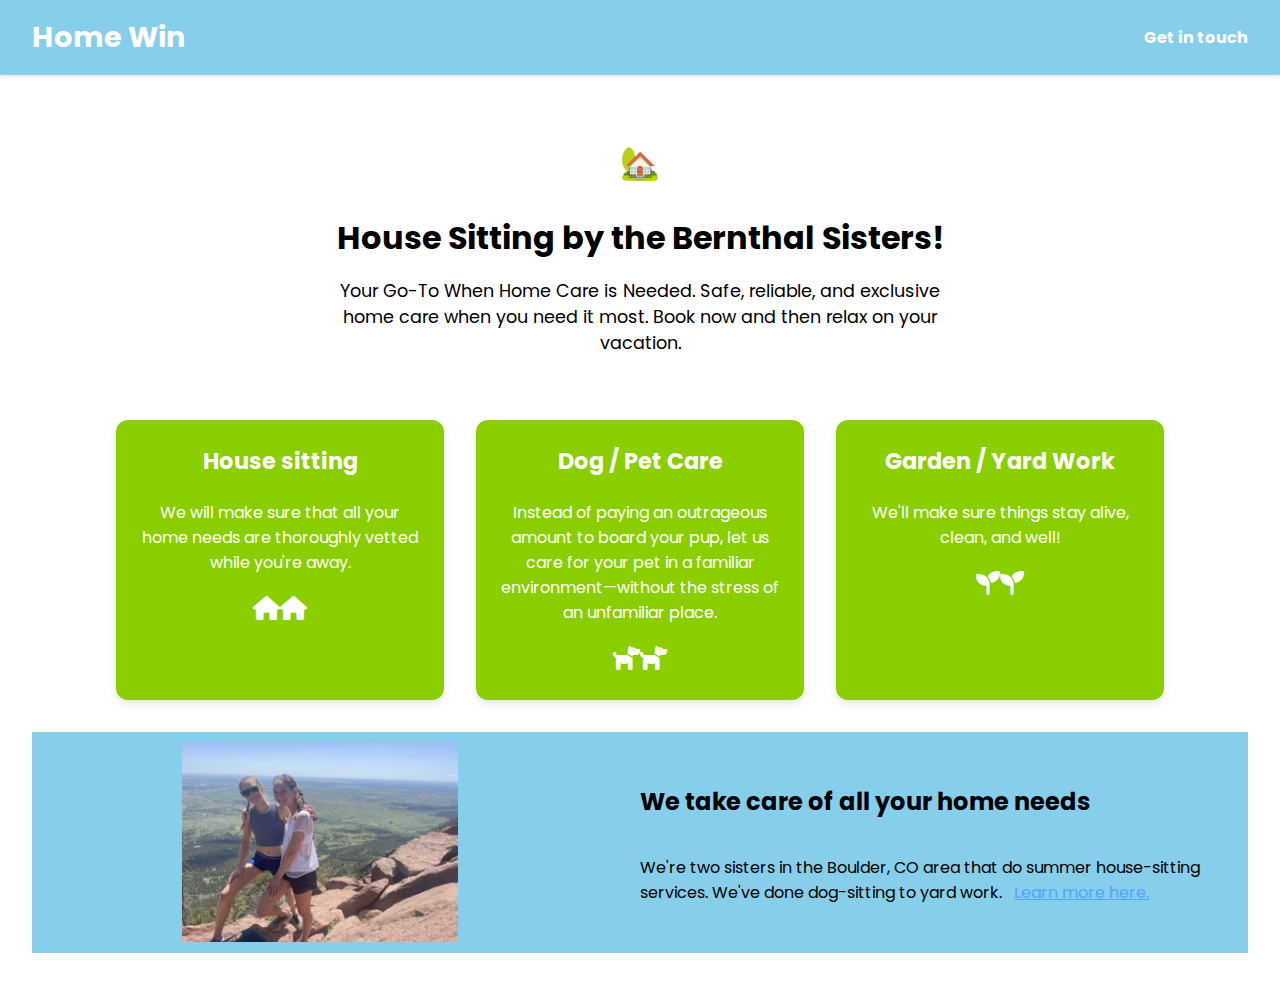
<file: index.html>
<!DOCTYPE html>
<html lang="en">
<head>
  <meta charset="UTF-8" />
  <meta name="viewport" content="width=device-width, initial-scale=1.0" />
  <title>Home Run</title>
  <link href="https://fonts.googleapis.com/css2?family=Poppins&display=swap" rel="stylesheet">
  <link rel="stylesheet" href="style.css" />
  <link rel="stylesheet" href="https://cdnjs.cloudflare.com/ajax/libs/font-awesome/6.5.0/css/all.min.css" />

</head>
<body>
  <header>
    <h1>Home Win</h1>
    <nav><a href="info.html">Get in touch</a></nav>
  </header>
  <main>
    <section class="intro">
      <div style="font-size: 2rem; text-align: center;">🏡</div>
      <h2>House Sitting by the Bernthal Sisters!</h2>
      <p>Your Go-To When Home Care is Needed. Safe, reliable, and exclusive home care when you need it most. Book now and then relax on your vacation.</p>
    </section>
    <section class="features">
      <div class="card">
        <h3>House sitting</h3>
        <p>We will make sure that all your home needs are thoroughly vetted while you're away.</p>
        <span class="icon"><i class="fas fa-home"></i></span>
      </div>
      <div class="card">
        <h3>Dog / Pet Care</h3>
        <p>Instead of paying an outrageous amount to board your pup, let us care for your pet in a familiar environment—without the stress of an unfamiliar place.</p>
        <span class="icon"><i class="fa-solid fa-dog"></i></span>
      </div>
      <div class="card">
        <h3>Garden / Yard Work</h3>
        <p>We'll make sure things stay alive, clean, and well!</p>
        <span class="icon"><i class="fa-solid fa-seedling"></i></span>
      </div>
    </section>
    <section class="full-width-card" style="display: flex; width: 100%; background-color: #87CEEB; margin-top: 2rem;">
      <div style="flex: 1; display: flex; align-items: center; justify-content: center;">
        <img src="sisters.png" alt="Dog" style="max-width: 90%; height: 200px; object-fit: cover;" />
      </div>
      <div style="flex: 1; padding: 2rem; display: flex; flex-direction: column; justify-content: center;">
        <h2>We take care of all your home needs</h2>
        <p>
          We're two sisters in the Boulder, CO area that do summer house-sitting services. 
          We've done dog-sitting to yard work. 
          <a href="info.html" style="color: #4da6ff; text-decoration: underline; margin-left: 0.5rem;">
            Learn more here.
          </a>
        </p>
      </div>
    </section>
  </main>
</body>
</html>
</file>
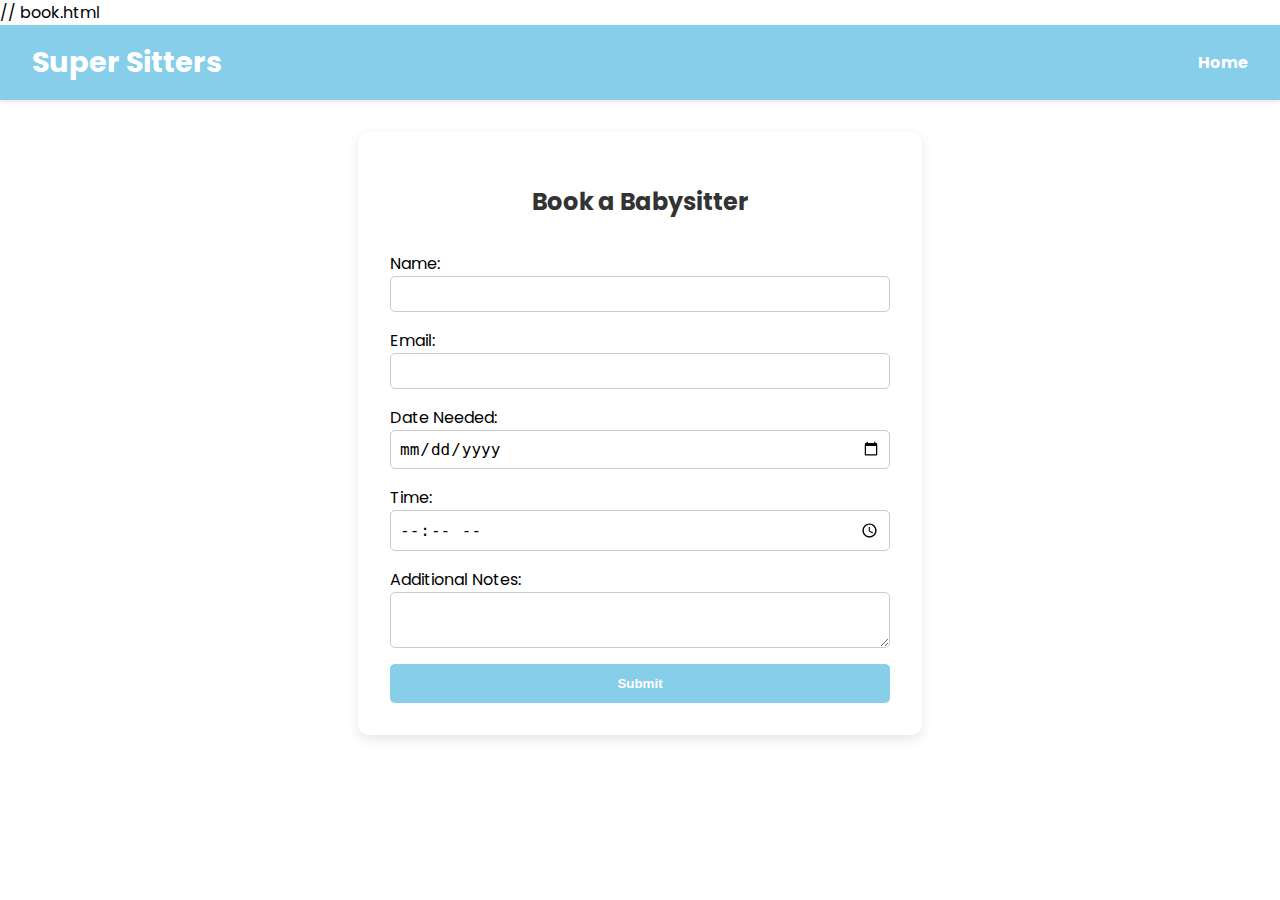
<file: book.html>
// book.html
<!DOCTYPE html>
<html lang="en">
<head>
  <meta charset="UTF-8" />
  <meta name="viewport" content="width=device-width, initial-scale=1.0" />
  <title>Book a Sitter</title>
  <link href="https://fonts.googleapis.com/css2?family=Poppins&display=swap" rel="stylesheet">
  <link rel="stylesheet" href="style.css" />
</head>
<body>
  <header>
    <h1>Super Sitters</h1>
    <nav><a href="https://alexisbernt.github.io/HomeWin/">Home</a></nav>
  </header>
  <main>
    <form id="booking-form">
      <h2>Book a Babysitter</h2>
      <label>Name: <input type="text" name="name" required /></label>
      <label>Email: <input type="email" name="email" required /></label>
      <label>Date Needed: <input type="date" name="date" required /></label>
      <label>Time: <input type="time" name="time" required /></label>
      <label>Additional Notes:<textarea name="notes"></textarea></label>
      <button type="submit">Submit</button>
    </form>
  </main>
  <script src="script.js"></script>
</body>
</html>
</file>
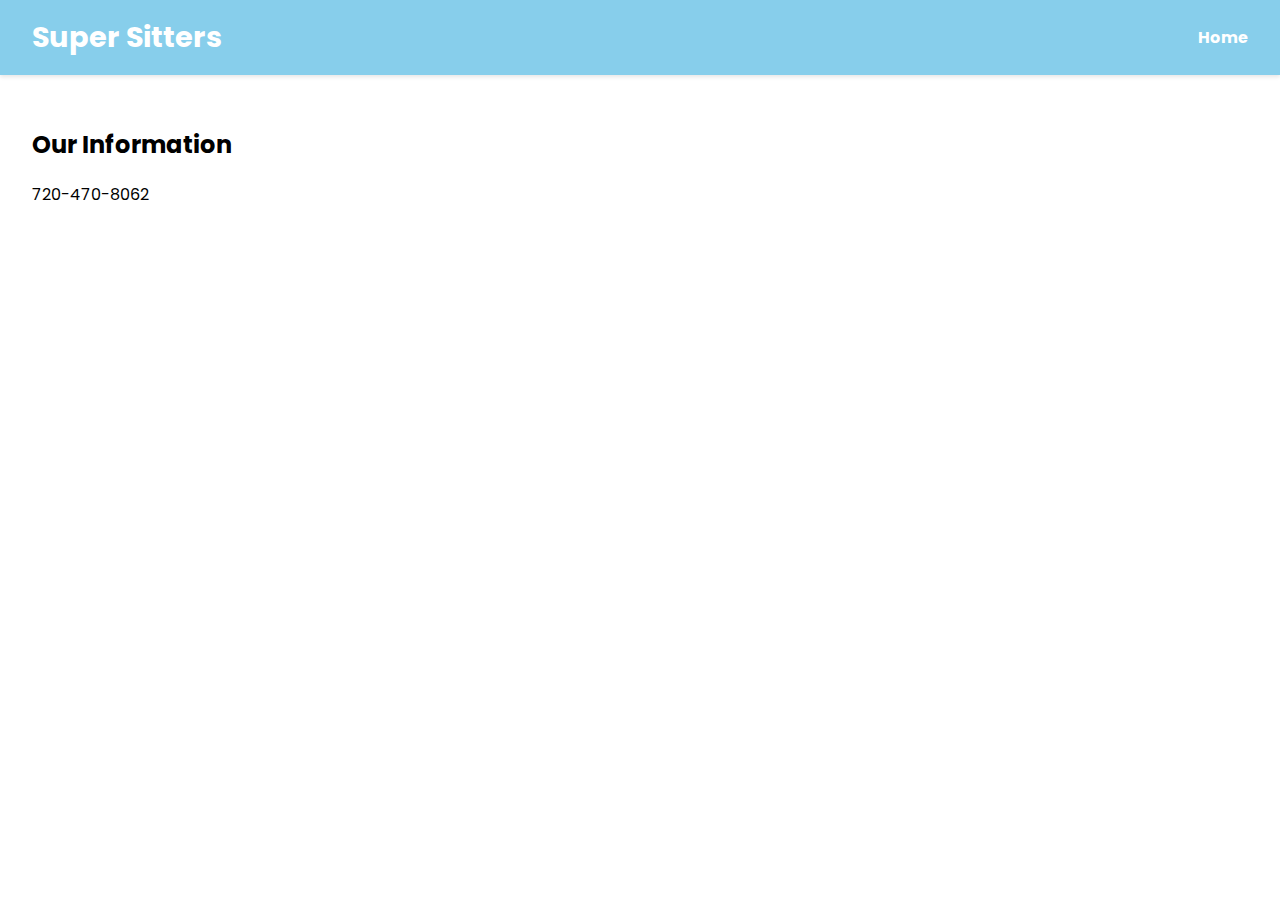
<file: info.html>
<!DOCTYPE html>
<html lang="en">
<head>
  <meta charset="UTF-8" />
  <meta name="viewport" content="width=device-width, initial-scale=1.0" />
  <title>Our Info</title>
  <link href="https://fonts.googleapis.com/css2?family=Poppins&display=swap" rel="stylesheet">
  <link rel="stylesheet" href="style.css" />
</head>
<body>
  <header>
    <h1>Super Sitters</h1>
    <nav><a href="index.html">Home</a></nav>
  </header>
  <main>
    <section class="info-block">
      <h2>Our Information</h2>
      <p>720-470-8062</p>
    </section>
  </main>
</body>
</html>
</file>
<file: style.css>
body {
  font-family: 'Poppins', sans-serif;
  margin: 0;
  padding: 0;
  background-color: #FFFFFF
/*   background-color: #cbc3e3; */
  color: #333;
}

header {
  background-color: #87CEEB;
  color: white;
  padding: 1rem 2rem;
  display: flex;
  justify-content: space-between;
  align-items: center;
  box-shadow: 0 2px 4px rgba(0, 0, 0, 0.1);
}

header h1 {
  margin: 0;
  font-size: 1.8rem;
}

nav a {
  color: white;
  text-decoration: none;
  font-weight: bold;
  font-size: 1rem;
}

main {
  padding: 2rem;
}

.intro {
  text-align: center;
  padding: 2rem 1rem;
}

.intro h2 {
  font-size: 2rem;
  margin-bottom: 1rem;
}

.intro p {
  font-size: 1.1rem;
  max-width: 600px;
  margin: 0 auto;
}

.features {
  display: flex;
  flex-wrap: wrap;
  justify-content: center;
  gap: 2rem;
  margin-top: 2rem;
}

.card {
  background-color: #8ACE00;
  color: white;
  padding: 1.5rem;
  border-radius: 12px;
  width: 280px;
  box-shadow: 0 4px 8px rgba(0, 0, 0, 0.1);
  text-align: center;
  position: relative;
}

.card h3 {
  margin-top: 0;
  font-size: 1.4rem;
}

.card .icon {
  display: block;
  margin-top: 1rem;
  font-size: 1.5rem;
}

.card:nth-child(2) .icon {
  content: "";
}

form {
  background-color: white;
  padding: 2rem;
  border-radius: 10px;
  max-width: 500px;
  margin: 0 auto;
  box-shadow: 0 4px 12px rgba(0, 0, 0, 0.1);
  display: flex;
  flex-direction: column;
  gap: 1rem;
}

form h2 {
  text-align: center;
  margin-bottom: 1rem;
  color: #333;
}

label {
  display: flex;
  flex-direction: column;
  font-size: 1rem;
}

input, textarea {
  padding: 0.5rem;
  border: 1px solid #ccc;
  border-radius: 5px;
  font-size: 1rem;
}

button {
  background-color: #87CEEB;
  color: white;
  border: none;
  padding: 0.75rem;
  border-radius: 5px;
  cursor: pointer;
  font-weight: bold;
  transition: background-color 0.3s ease;
}

button:hover {
  background-color: #6bb5d6;
}

/* Add Font Awesome for icons */
@import url('https://cdnjs.cloudflare.com/ajax/libs/font-awesome/6.0.0-beta3/css/all.min.css');

/* Feature icons */
.card:nth-child(1) .icon::before {
  content: "\f015";
  font-family: "Font Awesome 5 Free";
  font-weight: 900;
}

.card:nth-child(2) .icon::before {
  content: "\f6d3";
  font-family: "Font Awesome 5 Free";
  font-weight: 900;
}

.card:nth-child(3) .icon::before {
  content: "\f4d8";
  font-family: "Font Awesome 5 Free";
  font-weight: 900;
}
</file>
